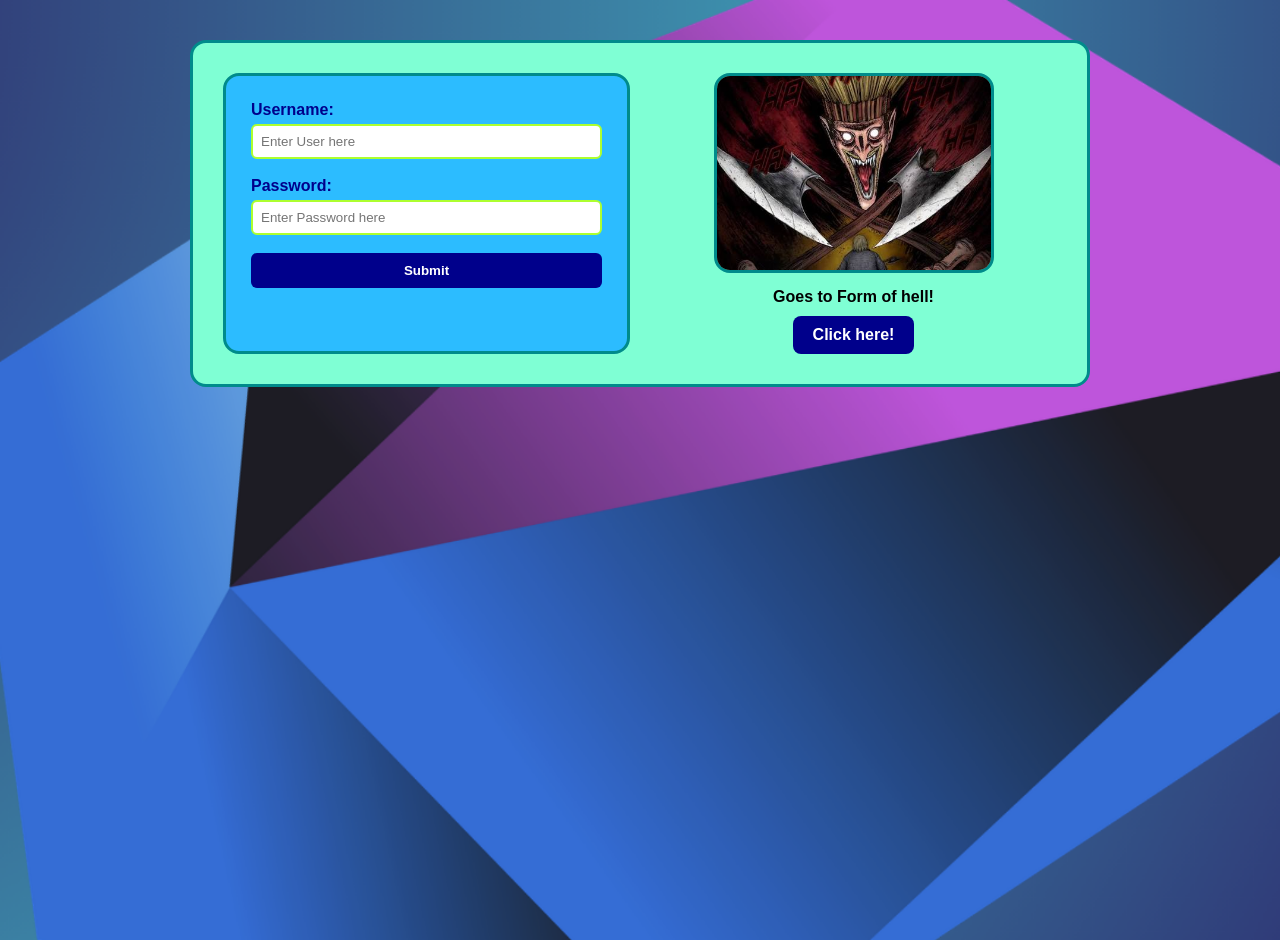
<file: index.html>
<!DOCTYPE html>
<html lang="en">
<head>
    <meta charset="UTF-8">
    <meta name="viewport" content="width=device-width, initial-scale=1.0">

    <title>Navigation Link</title>

    <script src="script.js" defer></script>
    <link rel="stylesheet" href="style.css">
</head>
<body>

    <div class="bg-grid">

        <div class="forms-div">
            <form id="login-form">
                <label for="Username">Username:</label><br>
                <input class="text-input" type="text" id="Username" placeholder="Enter User here" minlength="8" maxlength="20"><br><br>

                <label for="Password">Password:</label><br>
                <input class="text-input" type="password" id="Password" placeholder="Enter Password here" minlength="8" maxlength="20"><br><br>
                
                <input type="submit" id="c-submit" value="Submit">
            </form>
        </div>
        

        <div class="img-div">
            <div class="image-div2">
                <img id="img101" src="img/thorkell.jfif" alt="thorkell picture">
            </div>
            <p>Goes to Form of hell!</p>
            <div id="div-a">
                <a href="Forms of hell.html">Click here!</a>
            </div>
        </div>
    </div>

</body>
</html>
</file>
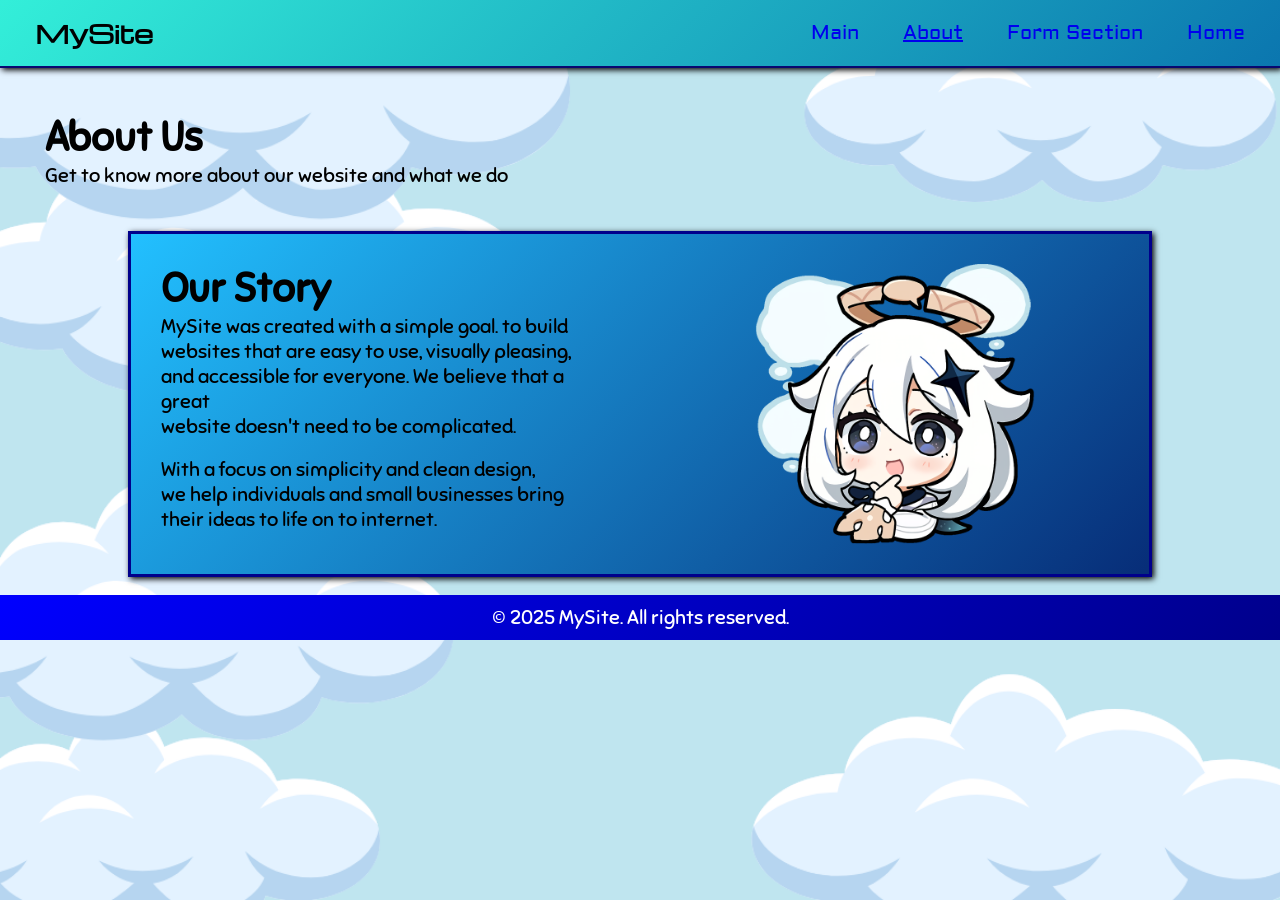
<file: about.html>
<!DOCTYPE html>
<html lang="en">
<head>
    <meta charset="UTF-8">
    <meta name="viewport" content="width=device-width, initial-scale=1.0">
    <link rel="stylesheet" href="about.css">
    <title>Document</title>

<header class="site-header">
    <div class="Site">MySite</div>
    <nav class="nav-links">
        <a href="practice101.html">Main</a>
        <a href="about.html" style="text-decoration:underline">About</a>
        <a href="Forms of hell.html">Form Section</a>
        <a href="index.html">Home</a>
    </nav>
</header>
</head>
<body>

<div class="Description">
    <h1>About Us</h1>
    <p>Get to know more about our website and what we do</p>
</div>
<br>

<div class="grid-about">
    <div class="contains">
        <h1>Our Story</h1>
        <p>MySite was created with a simple goal. to build<br>
        websites that are easy to use, visually pleasing,<br>
        and accessible for everyone. We believe that a great<br>
        website doesn't need to be complicated.
        </p>
<br>
        <p>
            With a focus on simplicity and clean design,<br>
            we help individuals and small businesses bring<br>
            their ideas to life on to internet. 
        </p>
    </div>

    <div class="contains">
        <img id="img-section2" src="img/chibi-paimon.png" alt="Placeholder">
    </div>
</div>

<br>
<footer class="footer">
    <p>© 2025 MySite. All rights reserved.</p>
</footer>


</body>
</html>
</file>
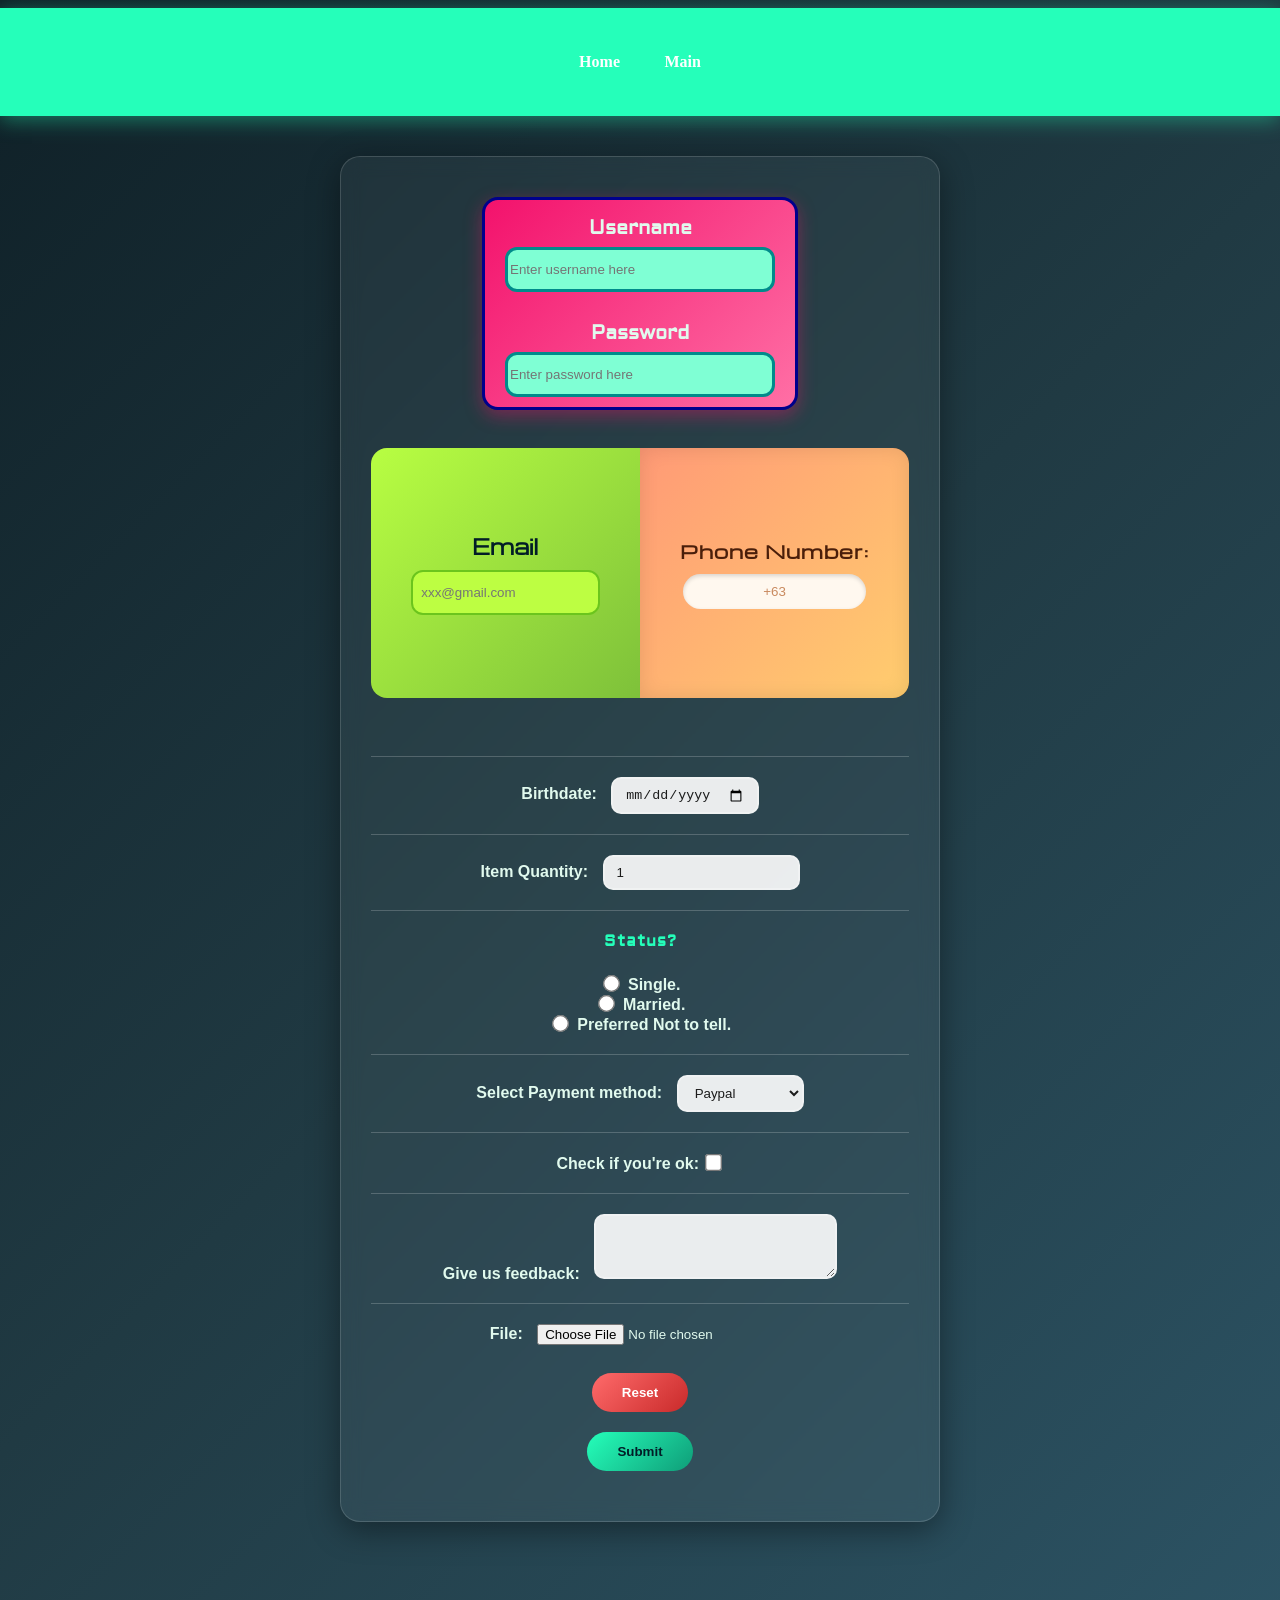
<file: Forms of hell.html>
<!DOCTYPE html>
<html lang="en">
<head>
    <meta charset="UTF-8">
    <meta name="viewport" content="width=device-width, initial-scale=1.0">
    <link rel="stylesheet" href="Forms of hell.css">
    <title>Document</title>
</head>
<body>
    <header class="div-nav">
    
                <nav class="nav">
                <a href="index.html">Home</a>
                <a href="practice101.html">Main</a>
                </nav>
    </header>

<form action="Forms of hell.html" method="POST">
    <div id="div3">
    <label id="user" style="color: #e1faee;" for="username">Username</label>
    <input class="textbox" type="text" id="username" minlength="8" maxlength="16" placeholder="Enter username here" required><br>

    <label id="pass" style="color: #e1faee;" for="password" >Password</label>
    <input class="textbox" type="password" id="password" placeholder="Enter password here" minlength="8" maxlength="16" required>
    </div>
    <br>
<div class="mail-phone-grid">
    
    <div class="mail-grid">
    <label id="mail" for="email">Email</label>
    <input class="textbox" type="email" id="email" required placeholder="xxx@gmail.com">  
    </div>
    <div class="phone-group">
    <label for="phone-input">Phone Number:</label>
    <input type="tel" id="phone-input" placeholder="+63" pattern="[0-9]+" maxlength="11" required>
    </div>
</div>
    <br><hr>
    <label for="bday">Birthdate:</label>
    <input type="date" id="bday">
    <br><hr>
    <label for="quantity">Item Quantity:</label>
    <input type="number" id="quantity" minlength="0" maxlength="99" value="1">
    <br><hr>

    <h4>Status?</h4>
    <input type="radio" id="single" name="title">
    <label for="single">Single.</label>
    
    <br>
    <input type="radio" id="married" name="title">
    <label for="married">Married.</label>
    <br>
    <input type="radio" id="preferredNot" name="title">
    <label for="preferredNot">Preferred Not to tell.</label>
    <br><hr>

    <label for="Payment">Select Payment method:</label>
    <select id="Payment">
        <option value="Paypal">Paypal</option>
        <option value="Gcash">Gcash</option>
        <option value="Google Store">Google Store</option>
    </select>
    <br><hr>

    <label for="Checker">Check if you're ok:</label>
    <input type="checkbox" id="Checker">
    <br><hr>
    
    <label for="comment">Give us feedback:</label>
    <textarea id="comment" rows="3" cols="25" ></textarea>
    <br><hr>

    <label for="file"> File:</label>
    <input type="file" id="file>" accept="image/png, image/jpeg">


    <br><br>
    <input type="reset"><br>
    <input type="submit">
</form>
</body>
</html>
</file>
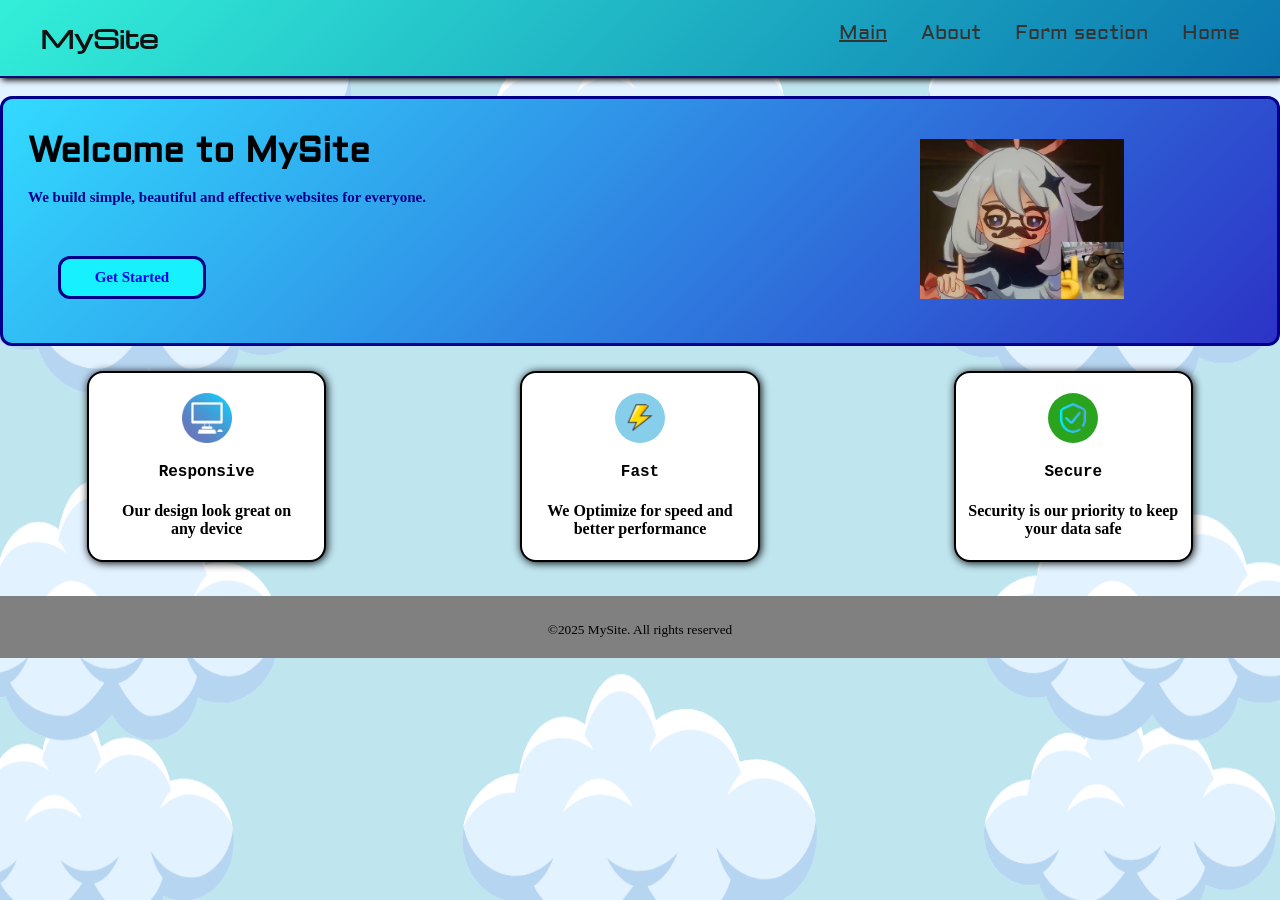
<file: practice101.html>
<!DOCTYPE html>
<html lang="en">
<head>
    <meta charset="UTF-8">
    <meta name="viewport" content="width=device-width, initial-scale=1.0">
    <link rel="stylesheet" href="practice101.css">
    <script></script>
    <title>Main Page</title>
</head>
<body>

<header class="parent">
    <div id="Site">MySite</div>
    <div class="nav">
        <a href="practice101.html" id="Main">Main</a>
        <a href="about.html">About</a>
        <a href="Forms of hell.html">Form section</a>
        <a href="index.html">Home</a>
    </div>
</header>
<br>


<div class="background">

    <div class="div1">
    <p id="welcome">Welcome to MySite</p>
    <p id="welcome2">We build simple, beautiful and effective websites for everyone.</p>
    <div id="text-start"><a href="index.html" title="A sample interactive object">Get Started</a></div>
    </div>

    <div class="div2">
        <img src="img/paimonnn.png" id="paimon">
    </div>
</div>

<div class="grid-container">
    <div class="card">
        <div class="feature1">
        <img class="icon1" src="img/computer-icon.png">
        <p>Responsive</p>
        <h4>Our design look great on <br> any device</h4>
        </div>
    </div>
    <div class="card">
         <div class="feature1">
        <img class="icon1 icon2" src="img/lightning-icon.png">
        <p>Fast</p>
        <h4>We Optimize for speed and <br> better performance</h4>
        </div>
    </div>
    <div class="card">
        <div class="feature1">
        <img class="icon1 icon3" src="img/secure.png">
        <p>Secure</p>
        <h4>Security is our priority to keep <br> your data safe</h4>
        </div>
    </div>
</div>

<footer class="footer-contain"><sub>©2025 MySite. All rights reserved</sub></footer>


</body>
</html>
</file>
<file: style.css>
* {
    box-sizing: border-box;
}
body {
    background-image: url('img/bg-layout.png');
    background-size: cover;
    background-position: center;
    background-repeat: no-repeat;
    height: 100vh;
    margin: 0;
    font-family: Arial, sans-serif;
}


.bg-grid {
    background-color: aquamarine;
    border: 3px solid darkcyan;
    border-radius: 16px;
    display: grid;
    grid-template-columns: 1fr 1fr; 
    gap: 20px;
    padding: 30px;
    margin: 40px auto;
    max-width: 900px;
}


.forms-div {
    background-color: rgb(44, 188, 255);
    border: 3px solid darkcyan;
    border-radius: 16px;
    padding: 25px;
}

.forms-div label {
    font-weight: bold;
    color: darkblue;
}

.text-input {
    width: 100%;
    padding: 8px;
    margin-top: 5px;
    border: 2px solid greenyellow;
    border-radius: 6px;
    transition: transform 0.2s ease, box-shadow 0.2 ease;
    transition: transform 0.35s cubic-bezier(0.25, 0.8, 0.25, 1), 
                box-shadow 0.35s cubic-bezier(0.25, 0.8, 0.25, 1);
}

.text-input:focus {
    transform: scale(1.03);
    box-shadow: 0 0 8px rgba(0, 100, 255, 0.6);
    outline: none;
}

.text-input::placeholder {
    transition: opacity 0.25s ease;
    opacity: 1;
}

.text-input:focus::placeholder {
    opacity: 0;
}

#c-submit {
    display: block;
    width: 100%;
    padding: 10px;
    background-color: darkblue;
    color: white;
    border: none;
    border-radius: 6px;
    font-weight: bold;
    cursor: pointer;
}

#c-submit:hover{
    background-color: rgb(28, 8, 74);
}


.img-div {
    text-align: center;
}


.image-div2 {
    width: 100%;
    max-width: 280px;
    height: 200px; 
    margin: 0 auto 15px auto; 
    border: 3px solid darkcyan;
    border-radius: 16px;
    overflow: hidden; 
}


#img101 {
    width: 100%;
    height: 100%;
    object-fit: cover; 
}


p {
    font-weight: bold;
    margin: 10px 0;
}


#div-a a {
    display: inline-block;
    background-color: darkblue;
    color: white;
    padding: 10px 20px;
    border-radius: 8px;
    text-decoration: none;
    font-weight: bold;
}

#div-a a:hover {
    background-color: rgb(4, 4, 73);
}
</file>
<file: about.css>
* {
    margin: 0;
    padding: 0;
    box-sizing: border-box;
}

body {
    min-height: 100vh;
    background-image: url('img/clouds-bg.png');
    background-size: cover;
    background-attachment: fixed;
    background-repeat: no-repeat;
}

h1 {
    font-size: 40px;
    font-weight: bold;
    font-family: "Fcute";
}


p {
    font-size: 20px;
    font-family: "Fcute";
}

@font-face {
    font-family: Aldrich;
    src: url(fonts/Aldrich-Regular.ttf);
}

@font-face {
    font-family: Michroma;
    src: url(fonts/Michroma-Regular.ttf);
}

@font-face {
    font-family: Fcute;
    src: url(fonts/Sniglet-Regular.ttf
    );
}

.site-header {
    display: flex;
    justify-content: space-between;
    align-items: center;
    background: linear-gradient(135deg, #33efd9, #0b76af);
    border-bottom: 2px solid rgb(8, 8, 113);
    box-shadow: 2px 2px 6px;
    padding: 15px;
    width: auto;
}

.site-header {
    display: flex;
    justify-content: space-between;
    align-items: center;
}

.Site {
    font-size: 25px;
    margin-left: 20px;
    font-family: "Michroma";
    font-weight: bold;
}

.nav-links {
    float: right;
}

.nav-links a {
    padding: 20px;
    font-family: "Aldrich";
    font-size: 20px;
    text-decoration: none;
}
.nav-links a:hover {
    background-color: #25c1e4;
}

.Description {
    padding: 45px;

}

.grid-about {
    margin: 0 auto;
    margin-top: -20px;
    height: 70%;
    width: 80%;
    display: grid;
    grid-template-columns: repeat(2, 1fr);
    border: 3px solid darkblue;
    overflow: hidden;
    background: linear-gradient(135deg, #22c0ff, #072d78);
    box-shadow: 2px 2px 6px;
}

.contains {
    padding: 30px;
}

#img-section2 {
    display: block;
    margin: 0 auto;
    width: auto;
    height: 280px;
}

.footer {
    background: linear-gradient(135Deg, blue, darkblue);
    color: white;
    text-align: center;
    padding: 10px;
    bottom: 0;
    width: auto;
    margin: 0 auto;
}
</file>
<file: Forms of hell.css>
body {
    display: block;
    margin-left: auto;
    margin-right: auto;
    text-align: center;
    background: linear-gradient(135deg, #0f2027, #203a43, #2c5364);
    min-height: 100vh;
    font-family: 'Segoe UI', Tahoma, Geneva, Verdana, sans-serif;
    color: #e1faee;
    padding-bottom: 60px;
}

* {
    box-sizing: border-box;
}

@font-face {
    font-family: "Aldrich";
    src: url(fonts/Aldrich-Regular.ttf);
}

@font-face {
    font-family: "Michroma";
    src: url(fonts/Michroma-Regular.ttf);
}

.div-nav {
    background-color: rgb(37, 255, 186);
    padding: 25px;
    overflow: hidden;
    box-shadow: 0 4px 20px rgba(37, 255, 186, 0.4);
}

.nav {
    display: inline-block;
}

.nav a {
    padding: 20px;
    text-decoration: none;
    font-weight: bold;
    font-family: 'Times New Roman', Times, serif;
    color: white;
    border-radius: 8px;
    transition: background-color 0.3s ease, transform 0.2s ease;
    display: inline-block;
}

.nav a:hover {
    background-color: rgb(15, 112, 70);
    transform: translateY(-3px);
}

form {
    max-width: 600px;
    margin: 40px auto;
    background: rgba(255, 255, 255, 0.05);
    border: 1px solid rgba(255, 255, 255, 0.15);
    border-radius: 20px;
    padding: 40px 30px;
    backdrop-filter: blur(10px);
    box-shadow: 0 8px 32px rgba(0, 0, 0, 0.4);
}

.textbox {
    width: 30vh;
    height: 5vh;
    display: block;
    margin-left: auto;
    margin-right: auto;
    transition: transform 0.35s cubic-bezier(0.25, 0.8, 0.25, 1), box-shadow 0.35s ease;
}

.textbox:focus {
    outline: none;
    transform: scale(1.05);
}

#div3 {
    background: linear-gradient(135deg, #f3126c, #ff6fa5);
    padding-bottom: 10px;
    width: fit-content;
    margin-left: auto;
    margin-right: auto;
    padding-left: 20px;
    padding-right: 20px;
    padding-top: 15px;
    border-radius: 16px;
    border: 3px solid darkblue;
    box-shadow: 0 6px 18px rgba(243, 18, 108, 0.4);
    transition: transform 0.3s ease;
}

#div3:hover {
    transform: translateY(-4px);
}

#user {
    font-family: "Aldrich";
    color: darkblue;
    font-size: 20px;
    display: flex !important;
    justify-content: center;
    margin-bottom: 6px;
}

#username {
    border-radius: 12px;
    border: 3px solid darkcyan;
    background-color: aquamarine;
}

#username:focus {
    box-shadow: 0 0 12px rgba(0, 200, 200, 0.8);
}

#pass {
    font-family: "Aldrich";
    color: darkblue;
    font-size: 20px;
    display: block;
    justify-self: center;
    margin-bottom: 6px;
    margin-top: 10px;
}

#password {
    border-radius: 12px;
    border: 3px solid darkcyan;
    background-color: aquamarine;
}

#password:focus {
    box-shadow: 0 0 12px rgba(0, 200, 200, 0.8);
}

.mail-phone-grid {
    height: 250px;
    width: 100%;
    margin: 20px auto;
    display: grid;
    grid-template-columns: 50% 50%;
    background: linear-gradient(135deg, #3a3a3a, #1c1c1c);
    border-radius: 16px;
    overflow: hidden;
}

.mail-grid {
    display: flex;
    flex-direction: column;
    align-items: center;
    justify-content: center;
    background: linear-gradient(135deg, #b8fe42, #7ec13a);
    height: 100%;
    transition: filter 0.3s ease;
}

.mail-grid:hover {
    filter: brightness(1.1);
}

#mail {
    font-family: "Michroma";
    font-weight: bold;
    color: #021d27;
    font-size: 20px;
    margin-bottom: 10px;
}

#email {
    border-radius: 12px;
    border-style: solid;
    border-color: rgb(107, 197, 29);
    background-color: rgb(189, 254, 66);
    width: 70%;
    padding: 8px;
    transition: transform 0.3s cubic-bezier(0.25, 0.8, 0.25, 1);
}

#email:focus {
    outline: none;
    transform: scale(1.05);
}

.phone-group {
    background: linear-gradient(135deg, #ff9a76, #ffcd6e);
    padding: 20px;
    display: flex;
    flex-direction: column;
    align-items: center;
    justify-content: center;
    box-shadow: inset 0 0 20px rgba(0, 0, 0, 0.1);
}

.phone-group label {
    font-family: "Michroma";
    font-weight: bold;
    color: #4a1e0a;
    font-size: 18px;
    margin-bottom: 10px;
    letter-spacing: 1px;
}

#phone-input {
    width: 80%;
    padding: 10px;
    border: none;
    border-radius: 30px;
    background-color: #fff8ef;
    color: #4a1e0a;
    font-weight: bold;
    text-align: center;
    box-shadow: inset 0 2px 4px rgba(0, 0, 0, 0.15);
    transition: transform 0.25s cubic-bezier(0.25, 0.8, 0.25, 1), box-shadow 0.25s ease;
}

#phone-input:focus {
    outline: none;
    transform: scale(1.05);
    box-shadow: 0 0 10px rgba(255, 154, 118, 0.8);
}

#phone-input::placeholder {
    color: #c98a5f;
    font-weight: normal;
}

hr {
    border: none;
    border-top: 1px solid rgba(255, 255, 255, 0.2);
    margin: 20px 0;
}

label {
    color: #e1faee;
    font-weight: 600;
}

input[type="date"],
input[type="number"],
select,
textarea {
    padding: 8px 12px;
    border-radius: 10px;
    border: 2px solid rgba(255, 255, 255, 0.3);
    background-color: rgba(255, 255, 255, 0.9);
    color: #1c1c1c;
    margin-left: 10px;
    transition: transform 0.25s ease, box-shadow 0.25s ease;
}

input[type="date"]:focus,
input[type="number"]:focus,
select:focus,
textarea:focus {
    outline: none;
    transform: scale(1.03);
    box-shadow: 0 0 10px rgba(37, 255, 186, 0.6);
}

input[type="radio"] {
    accent-color: #25ffba;
    transform: scale(1.3);
    margin-right: 6px;
    cursor: pointer;
}

input[type="checkbox"] {
    accent-color: #25ffba;
    transform: scale(1.3);
    cursor: pointer;
}

h4 {
    color: #25ffba;
    font-family: "Aldrich";
    letter-spacing: 1px;
    margin-top: 20px;
}

input[type="file"] {
    color: #e1faee;
    margin-left: 10px;
}

input[type="reset"],
input[type="submit"] {
    padding: 12px 30px;
    margin: 10px;
    border: none;
    border-radius: 30px;
    font-weight: bold;
    cursor: pointer;
    transition: transform 0.25s cubic-bezier(0.25, 0.8, 0.25, 1), box-shadow 0.25s ease;
}

input[type="submit"] {
    background: linear-gradient(135deg, #25ffba, #0f9d78);
    color: #021d27;
}

input[type="submit"]:hover {
    transform: translateY(-3px);
    box-shadow: 0 6px 16px rgba(37, 255, 186, 0.5);
}

input[type="reset"] {
    background: linear-gradient(135deg, #ff6b6b, #c92a2a);
    color: white;
}

input[type="reset"]:hover {
    transform: translateY(-3px);
    box-shadow: 0 6px 16px rgba(201, 42, 42, 0.5);
}
</file>
<file: practice101.css>
body {
    background-image: url('img/clouds-bg.png');
    background-attachment: fixed;
    background-size: cover;
    background-size: 100% 100%;
    margin: 0;
}

* {
    box-sizing: border-box;
}

@font-face {
    font-family: Aldrich;
    src: url(fonts/Aldrich-Regular.ttf);
}

@font-face {
    font-family: Michroma;
    src: url(fonts/Michroma-Regular.ttf);
}

a {
    text-decoration: none;
}

p {
    font-family: 'Courier New', Courier, monospace;
    font-weight: bold;
}

h6 {
    font-family: 'Times New Roman', Times, serif;
}

.parent {
    
    padding: 20px 40px;      
    overflow: hidden;
    background: linear-gradient(135deg, #33efd9, #0b76af);
    border-bottom: 2px solid rgb(8, 8, 113);
    box-shadow: 2px 2px 6px;
}


#Site {
    float: left;
    font-size: 25px;
    font-weight: bold;
    color: #111;
    font-family: "Michroma";
}


.nav {
    float: right;

}

.nav a:hover {
    background-color: lightgreen;
}

.nav a {
    display: inline-block;   
    margin-left: 30px;       
    color: #333;
    font-size: 20px;
    font-family: "Aldrich";
}


.nav a.active {
    color: #0066ff;
    border-bottom: 2px solid #0066ff;
    padding-bottom: 4px;
}

#Main {
    text-decoration: underline;
}

.background, #text-start {
    border: 3px solid darkblue;
    border-radius: 12px;
}

.background {
    height: 250px;
    width: 100%;
    background: linear-gradient(135deg, #32daff, #2c33c6);
    display: grid;
    grid-template-columns: 60% 40%;
    overflow: hidden;
    
}

.div1 {
    padding-left: 25px;
}

#welcome {
    font-family: "Aldrich";
    font-size: 35px;
    font-weight: bold;
    margin: 0;
    padding-top: 30px;
}

#welcome2 {
    font-weight: bold;
    font-family: "Verdana, Geneva, Tahoma, sans-serif";
    font-size: 15px;
    color: darkblue;
}

#text-start {
    color: darkblue;
    background-color: rgb(23, 240, 255);
    width: 20%;
    text-align: center;
    padding: 10px;
    margin-left: 30px;
    margin-top: 50px;
    font-family: 'Lucida Sans';
    font-size: 15px;
    font-weight: bold;
    
}

.div2 {
    display: flex;
    justify-content: center;
}

#paimon {
    width: 40%; 
    height: 200px;
    padding-top: 40px;  
}


.grid-container {
    height: 250px;
    width: 100%;
    display: grid;
    grid-template-columns: repeat(3, 1fr);  
    gap: 20px;
    overflow: hidden;
}

.card {
    background: #f4f4f4;
    padding: 25px;
    border-radius: 8px;
    width: 70%;
    text-align: center;
    margin: 0 auto;
    background: transparent;
    border: none;
    box-shadow: none;   
}

.feature1 {
    padding-top: 20px;
    background-color: white;
    border: 2px solid black;
    border-radius: 16px;
    box-shadow: black 1px 1px 8px;
}

.icon1 {
    height: 50px;
    width: 50px;

}

.icon2 {
    background-color: skyblue;
    padding: 10px;
    border-radius: 50%;
    display: inline-block;
}

.icon3 {
    background-color: rgb(42, 163, 31);
    padding: 10px;
    border-radius: 50%;
    display: inline-block;
}

.feature1:hover {
    background-color: aquamarine;
}

.footer-contain {

    background-color: grey;
    padding: 20px;
    text-align: center;
    
}
</file>
